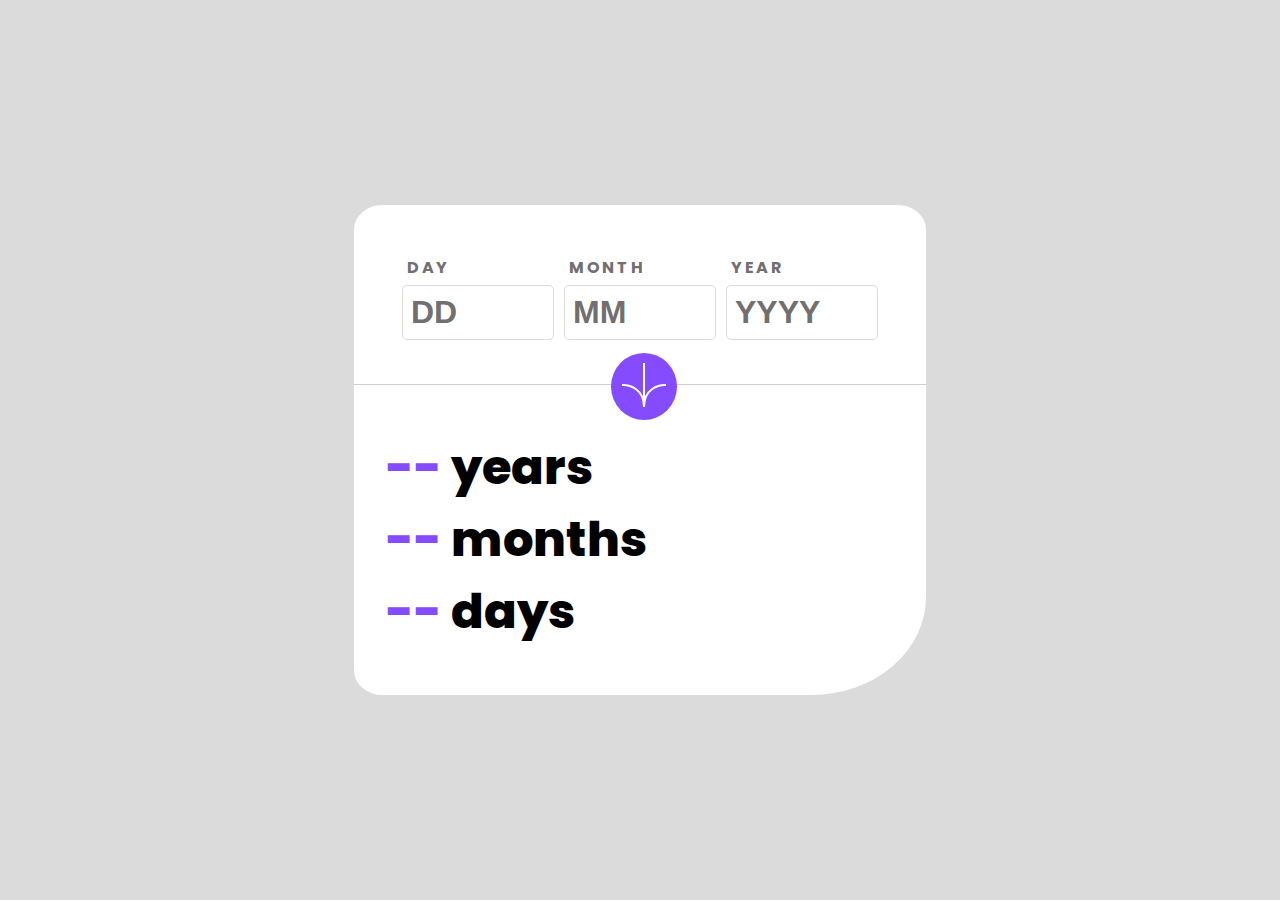
<file: age-calculator-app-main/index.html>
<!DOCTYPE html>
<html lang="en">
  <head>
    <meta charset="UTF-8" />
    <meta name="viewport" content="width=device-width, initial-scale=1.0" />
    <link
      rel="icon"
      type="image/png"
      sizes="32x32"
      href="./assets/images/favicon-32x32.png"
    />
    <link rel="stylesheet" href="./style.css" />
    <title>Frontend Mentor | Age calculator app</title>
  </head>
  <body>
    <main>
      <div class="container">
        <form onsubmit="getAge(event)" class="dateForm">
          <div class="inputBox day">
            <label for="day">DAY</label>
            <input
              type="number"
              name="day"
              id="date"
              class="dateBox"
              placeholder="DD"
            />
            <small class="error"></small>
          </div>
          <div class="inputBox month">
            <label for="month">MONTH</label>
            <input
              type="number"
              name="month"
              id="month"
              class="dateBox"
              placeholder="MM"
            />
            <small class="error"></small>
          </div>
          <div class="inputBox year">
            <label for="year">YEAR</label>
            <input
              type="number"
              name="year"
              id="year"
              class="dateBox"
              placeholder="YYYY"
            />
            <small class="error"></small>
          </div>
          <button class="btn" type="submit">
            <img src="./assets/images/icon-arrow.svg" alt="button" />
          </button>
        </form>
        <div id="result">
          <p class="calcRes">
            <span class="resNum" id="yearVal">--</span> years
          </p>

          <p class="calcRes">
            <span class="resNum" id="monthVal">--</span> months
          </p>

          <p class="calcRes">
            <span class="resNum" id="daysVal">--</span> days
          </p>
        </div>
      </div>
    </main>
    <script src="./script.js"></script>
  </body>
</html>
</file>
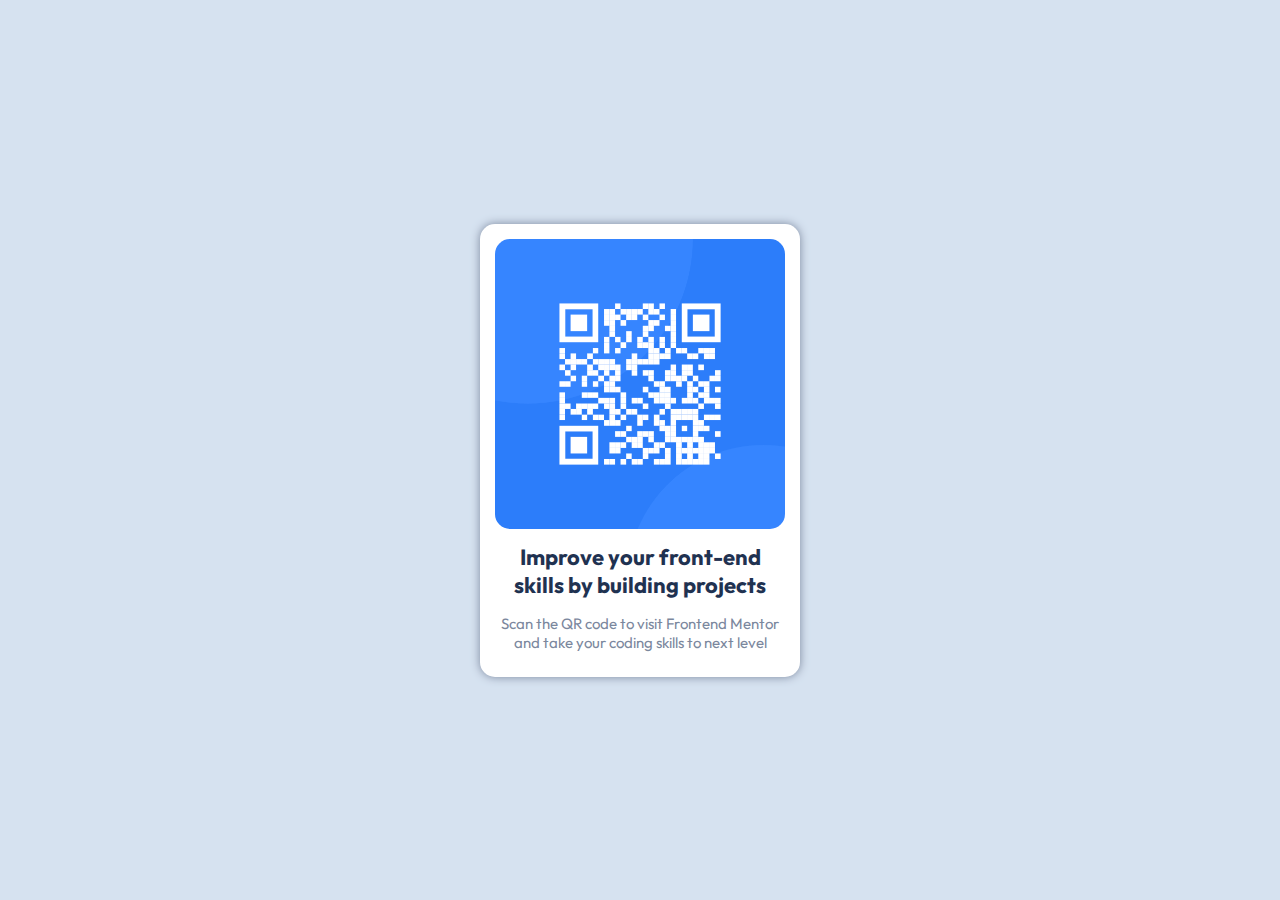
<file: qr-code-component-main/index.html>
<!DOCTYPE html>
<html lang="en">
  <head>
    <meta charset="UTF-8" />
    <meta name="viewport" content="width=device-width, initial-scale=1.0" />
    <!-- displays site properly based on user's device -->

    <link rel="preconnect" href="https://fonts.googleapis.com" />
    <link rel="preconnect" href="https://fonts.gstatic.com" crossorigin />
    <link
      href="https://fonts.googleapis.com/css2?family=Outfit:wght@400;700&display=swap"
      rel="stylesheet"
    />

    <link
      rel="icon"
      type="image/png"
      sizes="32x32"
      href="./images/favicon-32x32.png"
    />

    <title>Frontend Mentor | QR code component</title>

    <style>
      * {
        margin: 0;
        padding: 0;
        box-sizing: border-box;
      }

      body {
        font-family: "Outfit", sans-serif;
        display: flex;
        justify-content: center;
        align-items: center;
        height: 100vh;
        background-color: hsl(212, 45%, 89%);
      }

      .container {
        max-width: 20rem;
        text-align: center;
        background-color: hsl(0, 0%, 100%);
        padding: 15px;
        border-radius: 0.938rem;
        box-shadow: 0 0 10px hsl(220, 15%, 55%);
      }

      img {
        width: 100%;
        border-radius: 0.938rem;
      }

      h2 {
        font-size: 1.375rem;
        font-weight: 700;
        margin: 5px 0;
        padding: 5px;
        color: hsl(218, 44%, 22%);
      }

      p {
        font-size: 0.938rem;
        padding: 5px;
        margin: 5px 0;
        color: hsl(220, 15%, 55%);
      }
    </style>
  </head>
  <body>
    <main>
      <div class="container">
        <img src="./images/image-qr-code.png" alt="QR-code-frontendmentor.io" />
        <div class="textBox">
          <h2>Improve your front-end skills by building projects</h2>
          <p>
            Scan the QR code to visit Frontend Mentor and take your coding
            skills to next level
          </p>
        </div>
      </div>
    </main>
  </body>
</html>
</file>
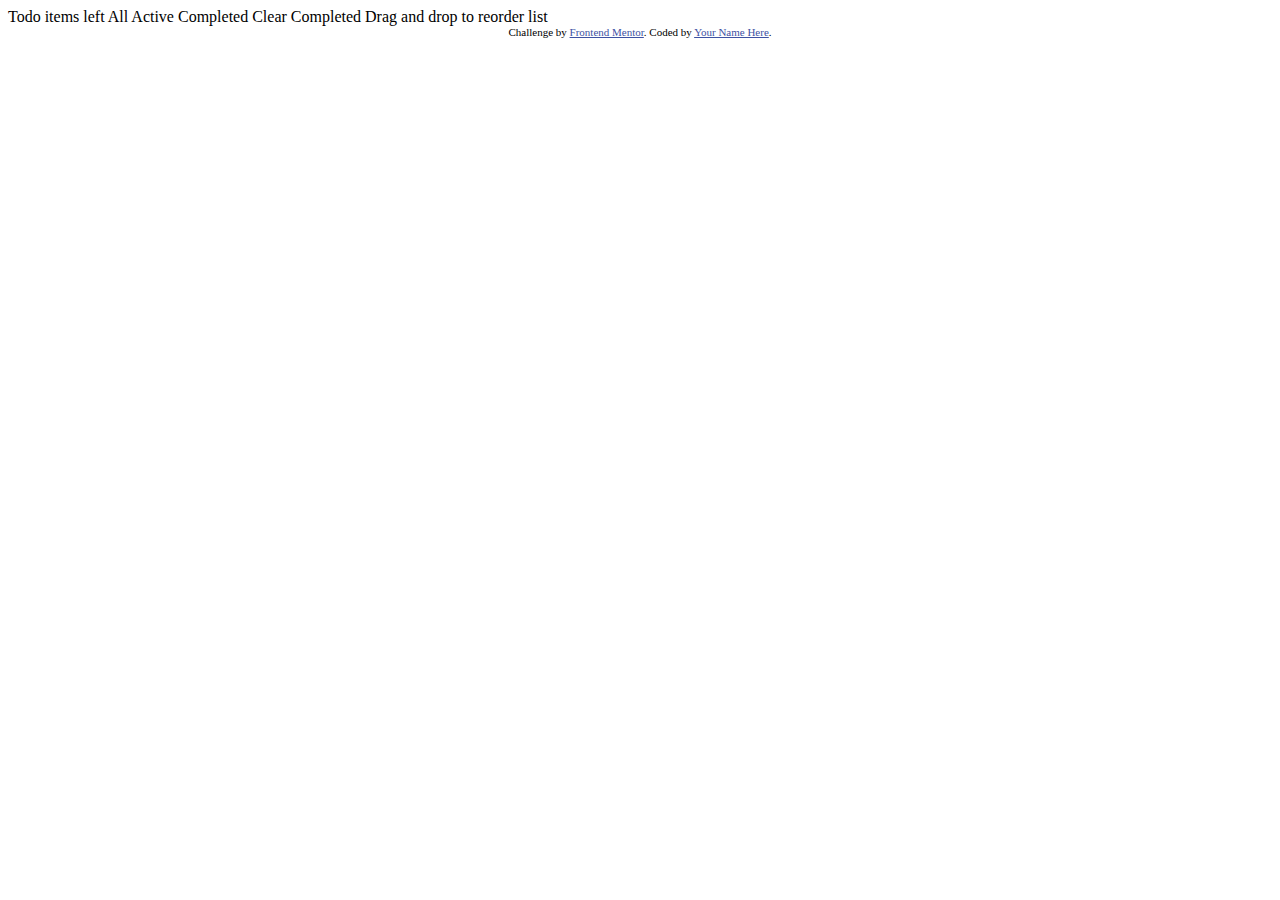
<file: todo-app-main/index.html>
<!DOCTYPE html>
<html lang="en">
<head>
  <meta charset="UTF-8">
  <meta name="viewport" content="width=device-width, initial-scale=1.0"> <!-- displays site properly based on user's device -->

  <link rel="icon" type="image/png" sizes="32x32" href="./images/favicon-32x32.png">
  
  <title>Frontend Mentor | Todo app</title>

  <!-- Feel free to remove these styles or customise in your own stylesheet 👍 -->
  <style>
    .attribution { font-size: 11px; text-align: center; }
    .attribution a { color: hsl(228, 45%, 44%); }
  </style>
</head>
<body>

  Todo

  <!-- Add dynamic number --> items left

  All
  Active 
  Completed

  Clear Completed

  Drag and drop to reorder list

  <div class="attribution">
    Challenge by <a href="https://www.frontendmentor.io?ref=challenge" target="_blank">Frontend Mentor</a>. 
    Coded by <a href="#">Your Name Here</a>.
  </div>
</body>
</html>
</file>
<file: age-calculator-app-main/style.css>
@import url("https://fonts.googleapis.com/css2?family=Poppins:ital,wght@0,700;1,400;1,800&display=swap");
* {
  margin: 0;
  padding: 0;
  box-sizing: border-box;
}

body {
  font-family: "Poppins", sans-serif;
  background-color: hsl(0, 0%, 86%);
}

main {
  display: flex;
  justify-content: center;
  align-items: center;
  height: 100vh;
}

.container {
  background-color: hsl(0, 0%, 100%);
  border-radius: 5% 5% 20% 5%;
  display: flex;
  flex-direction: column;
  justify-content: center;
}

.dateForm {
  display: flex;
  align-items: center;
  justify-content: center;
  gap: 10px;
  position: relative;
  border-bottom: 1px solid hsl(0, 1%, 81%);
  height: 20vh;
  padding: 3rem;
}

.dateForm .inputBox {
  display: flex;
  flex-direction: column;
  width: auto;
}

label {
  color: hsl(0, 1%, 44%);
  font-weight: 700;
  font-size: 1rem;
  letter-spacing: 2pt;
  margin: 5px;
}

.dateForm .inputBox .dateBox {
  padding: 0.5rem;
  border-radius: 5px;
  border: 1px solid hsl(0, 0%, 86%);
  font-size: 2rem;
  font-weight: 700;
  width: calc(200px - 3rem);
}

input::placeholder {
  color: hsl(0, 1%, 44%);
}

.dateForm .inputBox .error {
  color: hsl(0, 100%, 67%);
}

input::-webkit-outer-spin-button,
input::-webkit-inner-spin-button {
  -webkit-appearance: none;
  margin: 0;
}

.btn {
  border-radius: 50%;
  padding: 10px;
  border: none;
  background-color: hsl(259, 100%, 65%);
  position: absolute;
  bottom: -20%;
  /* transform: translate(-50%, -50%); */
  left: 45%;
}

#result {
  padding: 2rem;
  margin: 15px 0;
}

.calcRes {
  font-size: 3rem;
  font-weight: 800;
}
.resNum {
  color: hsl(259, 100%, 65%);
}

@media screen and (max-width: 640px) {
    .dateForm .inputBox .dateBox {
        width: calc(150px - 3rem);
      }
}
</file>
